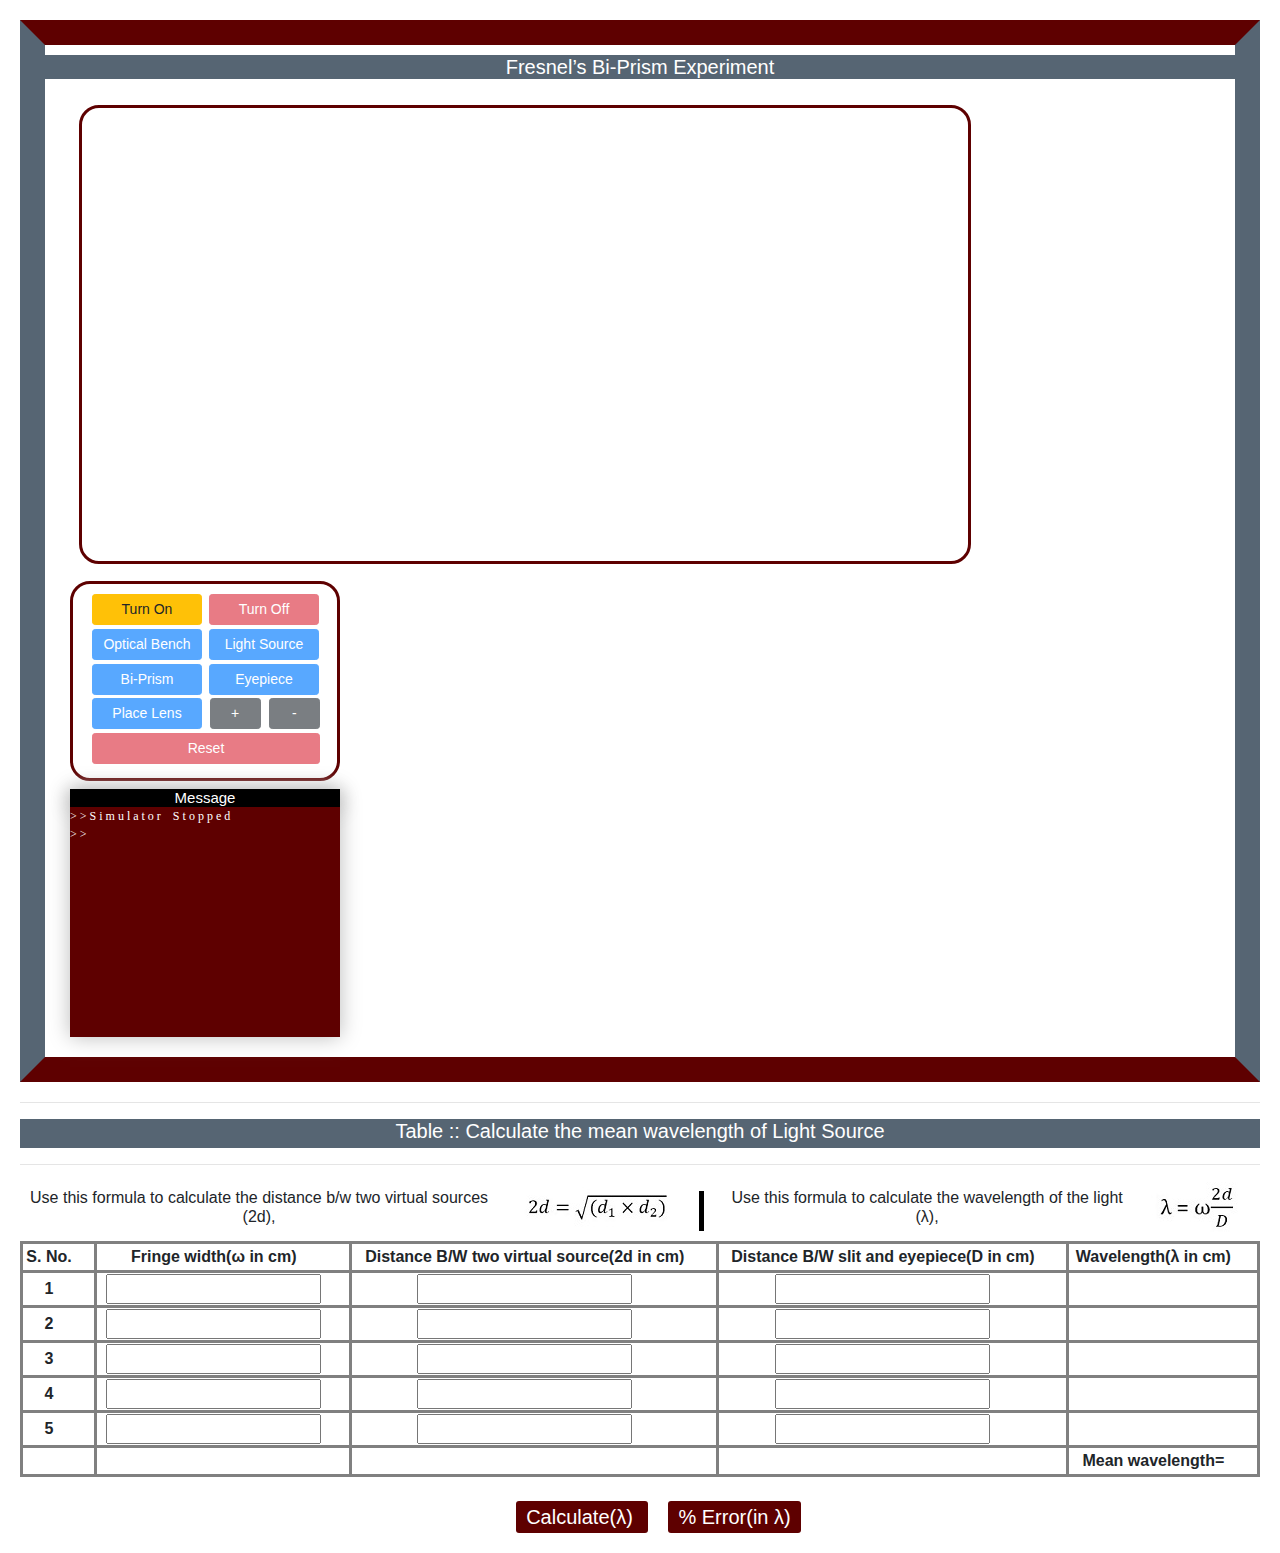
<file: simulation/index.html>
<!DOCTYPE html>
<html lang="en">

<head>
    <meta charset="UTF-8">
    <title>Fresnel’s Bi-Prism</title>
    <meta name="viewport" content="width=device-width, initial-scale=1">
    <script src="js/biprism.js"></script>
    <link rel="stylesheet" href="css/bootstrap.min.css">
    <link rel="stylesheet" href="css/biprism.css">

    <style>
        table,
        th,
        td {
            padding-right: 20px;
            border: 3px solid gray;
            border-collapse: collapse;
            text-align: center;
        }
    </style>

</head>

<body>
    <!--<div style="text-align: center;">X : <span id="mouseX" style="border: 1px solid black; padding: 5px 20px; display: inline-block;">0</span> Y: <span id="mouseY" style="border: 1px solid black; padding: 5px 20px; display: inline-block;">0</span>
    </div> -->
    <div id="block">
        <div>
            <h2>Fresnel’s Bi-Prism Experiment</h2>
        </div>
        <div class="container-fluid mt-3">
            <div class="row">
                <div class="col-xs-8 ml-4">
                    <div><canvas id="myCanvas" style="border: 3px solid rgb(94, 0, 0);;border-radius: 20px;
                    margin: 10px 0 0 10px" width="870" height="430"></canvas>
                        <img src="image/eyepiece.svg" id="eyeimg" style="display: none;">
                        <img src="image/lens.svg" id="lensimg" style="display: none;">
                        <img src="image/line.svg" id="lineimg" style="display: none;">
                    </div>
                </div>
                <div class="col-xs-4">
                    <div class="row convex mr-1">
                        <div class="row">
                            <div class="col-sm-6 pl-4">
                                <button style="width: 110px" vlab-action="START_SIMULATOR" type="submit" id="poweron" class="btn btn-sm btn-warning ">Turn On </button>
                            </div>
                            <div class="col-sm-6 pl-1">
                                <button style="width: 110px" vlab-action="STOP_SIMULATOR" type="submit" id="poweroff" class="btn btn-sm btn-danger">Turn Off</button>
                            </div>
                        </div>
                        <div class="row">
                            <div class="col-sm-6 pl-4 ">
                                <button type="submit" vlab-action="OPTICAL_BENCH" style="width: 110px" id="bench" class="btn btn-sm btn-primary">
                                    Optical Bench</button>
                            </div>
                            <div class="col-sm-6 pl-1">
                                <button style="width: 110px" vlab-action="LIGHT_SOURCE" type="submit" id="lsource" class="btn btn-sm btn-primary">Light Source</button>
                            </div>

                        </div>
                        <div class="row">
                            <div class="col-sm-6 pl-4 ">
                                <button type="submit" vlab-action="BI_PRISM" style="width: 110px" id="biprism" class="btn btn-sm btn-primary">
                                    Bi-Prism</button>
                            </div>
                            <div class="col-sm-6 pl-1 ">
                                <button type="submit" style="width: 110px" vlab-action="EYE_PIECE" id="eyepiece" class="btn btn-sm btn-primary">Eyepiece</button>
                            </div>
                        </div>
                        <div class="row">
                            <div class="col-sm-8 pl-4">
                                <button type="submit" vlab-action="PLACE_LENS" style="width: 110px" id="lens" class="btn btn-sm btn-primary">Place Lens</button>
                            </div>
                            <div class="col-sm-2" style="margin: 0 0 0 -54px;">
                                <button type="submit" vlab-action="ADD_LENS" style="width: 51px" id="add" class="btn btn-sm btn-dark">+</button>
                            </div>
                            <div class="col-sm-2" style="margin: 0 0 0 14px;">
                                <button type="submit" vlab-action="SUB_LENS" style="width: 51px" id="sub" class="btn btn-sm btn-dark">-</button>
                            </div>
                        </div>
                        <div class="row">
                            <div class="col-sm-12 pl-4 align-items-center">
                                <button style="width: 228px" vlab-action="RESET" type="submit" id="reset" class="btn btn-sm btn-danger">Reset</button>
                            </div>
                        </div>
                    </div>
                    <div class="row mr-1" style="height: max-content; float: right">
                        <div class="col pl-0 pr-0" style="border: 0px inset green; box-shadow: 0px 0px 20px #bbb; background-color:white;">
                            <h5 class="text-center mb-0" style=" font-size: 15px; width: 270px; background-color: black; color: white; box-shadow: 0px 3px 20px #bbb">
                                Message</h5>
                            <div id="terminal">

                            </div>
                        </div>
                    </div>
                </div>
            </div>
        </div>
    </div>

    <div style="margin: 0px 20px 20px 20px; align-items: center">
        <hr>
        <h4>Table :: Calculate the mean wavelength of Light Source</h4>
        <hr>
        <div>
            <table style="margin: auto;border: none;">
                <tr style="border: none">
                    <td style="border: none">
                        <h6> Use this formula to calculate the distance b/w two virtual sources (2d),</h6>
                    </td>
                    <td style="border: none;">
                        <h6><img src="image/distf.jpg"></img>
                        </h6>
                    </td>
                    <td style="border: none">
                        <div style="border-left: 5px solid black; height: 40px;"></div>
                    </td>
                    <td style="border: none">
                        <h6> Use this formula to calculate the wavelength of the light (λ),</h6>
                    </td>
                    <td style="border: none;">
                        <h6><img src="image/formula.jpg"></img>
                        </h6>
                    </td>
                </tr>
            </table>
        </div>
        <table width="100%" style="border: 2px solid gray; border-collapse: collapse;">
            <thead>
                <tr>
                    <th rowspan="1">S. No.</th>
                    <th rowspan="1">Fringe width(ω in cm)</th>
                    <th rowspan="1">Distance B/W two virtual source(2d in cm)</th>
                    <th rowspan="1">Distance B/W slit and eyepiece(D in cm)</th>
                    <th rowspan="1">Wavelength(λ in cm)</th>
                </tr>
            </thead>
            <tbody>
                <tr>
                    <th>1</th>
                    <td><input type="text" id="fw1"></td>
                    <td><input type="text" id="2d1"></td>
                    <td><input type="number" id="D1"></td>
                    <td id="wl1"></td>
                </tr>
                <tr>
                    <th scope="row">2</th>
                    <td><input type="text" id="fw2"></td>
                    <td><input type="text" id="2d2"></td>
                    <td><input type="number" id="D2"></td>
                    <td id="wl2"></td>
                </tr>
                <tr>
                    <th scope="row">3</th>
                    <td><input type="text" id="fw3"></td>
                    <td><input type="text" id="2d3"></td>
                    <td><input type="number" id="D3"></td>
                    <td id="wl3"></td>
                </tr>
                <tr>
                    <th scope="row">4</th>
                    <td><input type="text" id="fw4"></td>
                    <td><input type="text" id="2d4"></td>
                    <td><input type="number" id="D4"></td>
                    <td id="wl4"></td>
                </tr>
                <tr>
                    <th scope="row">5</th>
                    <td><input type="text" id="fw5"></td>
                    <td><input type="text" id="2d5"></td>
                    <td><input type="number" id="D5"></td>
                    <td id="wl5"></td>
                </tr>
                <tr>
                    <th scope="row"></th>
                    <td></td>
                    <td></td>
                    <td></td>
                    <td style="font-weight: bold;">Mean wavelength=<span id="meanwl"></span></td>
                </tr>
            </tbody>
        </table>
        <br>
        <table style="width: 100%; margin: auto;border: none;">
            <tr style="border: none">
                <td style="border: none; align-items: center;">
                    <a style="background-color: rgb(94, 0, 0); border-radius:3px;width: 50px; margin: 200px 0px 0px 400px;
                        height: 30px; color:white;cursor: pointer;font-size: 20px;padding:5px 10px 5px 10px;" onclick="calcwl()">Calculate(λ) </a>
                    <a style="background-color: rgb(94, 0, 0); border-radius:3px;width: 50px; margin: 200px 0px 0px 20px;
            height: 30px; color:white;cursor: pointer;font-size: 20px;padding:5px 10px 5px 10px;" onclick="verifywl()">% Error(in λ)</a>
                </td>
                <td style="border: none;">
                    <p id="verify"></p>
                </td>
            </tr>
        </table>
    </div>
<script src="../assets/js/iframeResize.js"></script></body>

</html>
</file>
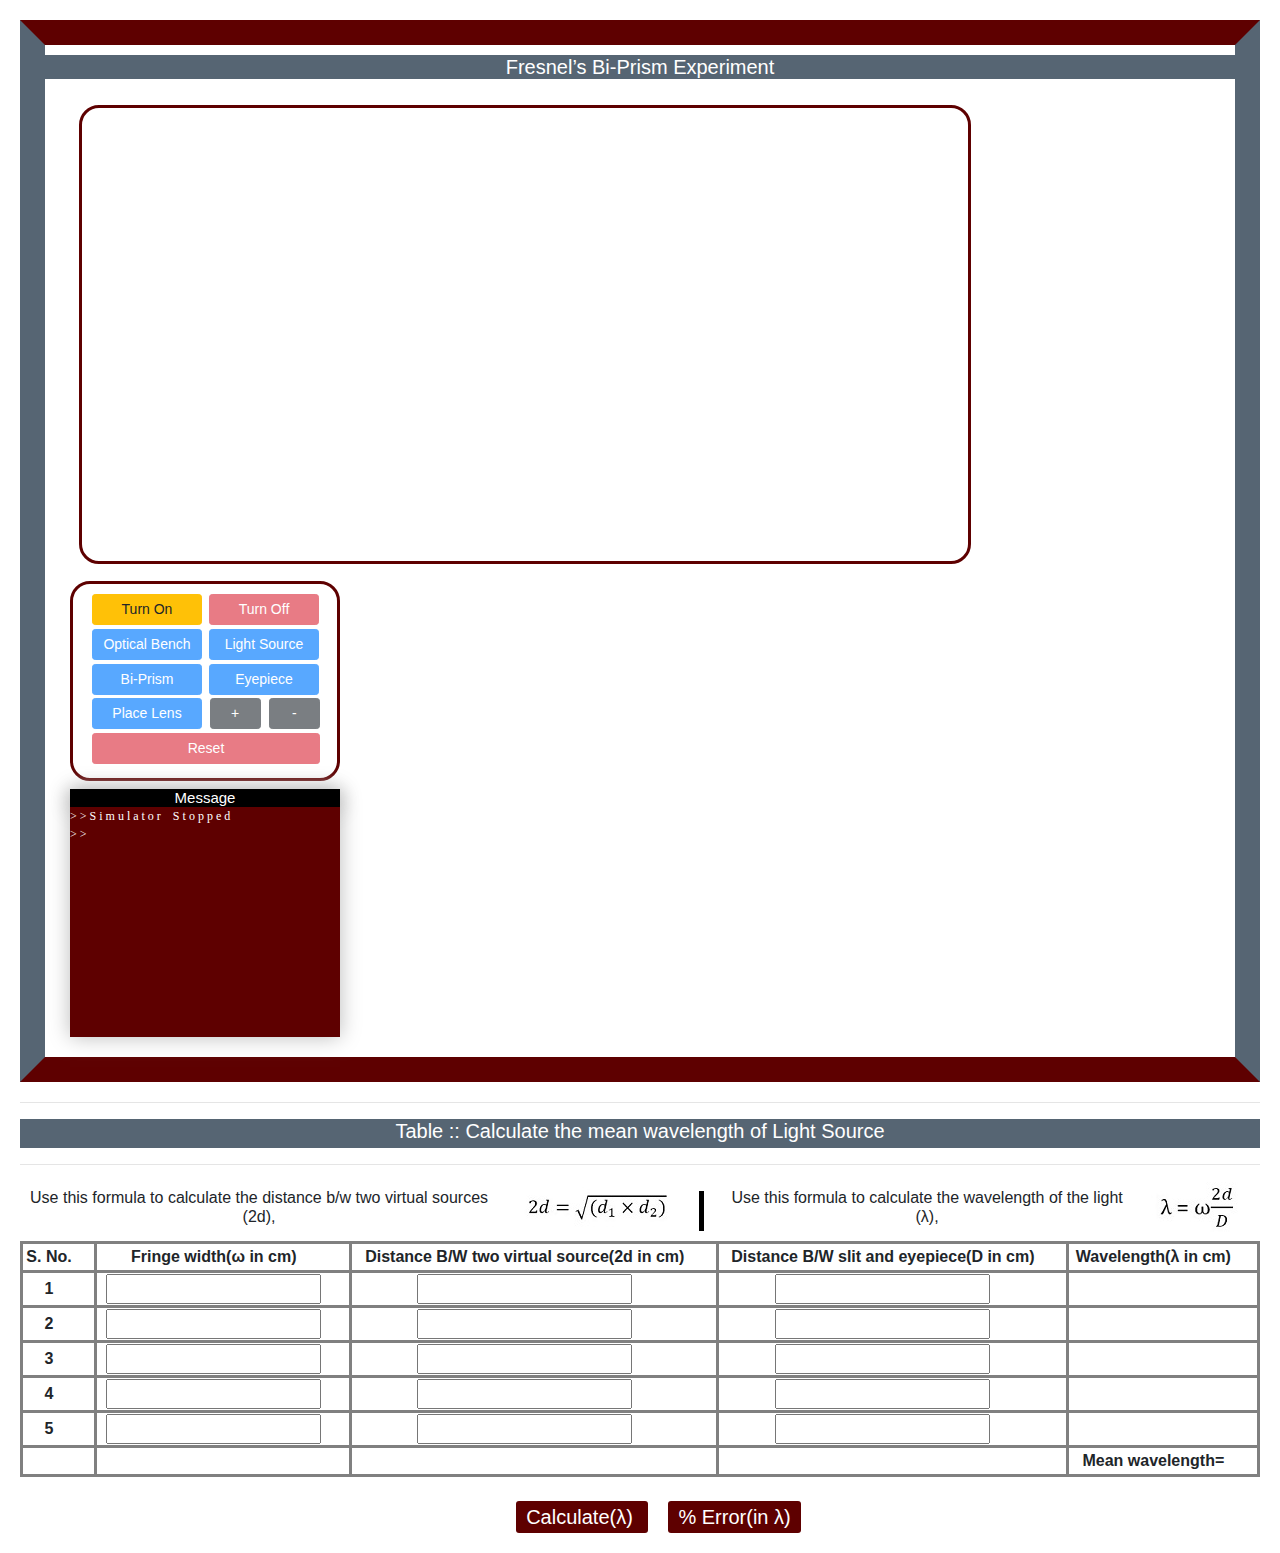
<file: experiment/simulation/index.html>
<!DOCTYPE html>
<html lang="en">

<head>
    <meta charset="UTF-8">
    <title>Fresnel’s Bi-Prism</title>
    <meta name="viewport" content="width=device-width, initial-scale=1">
    <script src="js/biprism.js"></script>
    <link rel="stylesheet" href="css/bootstrap.min.css">
    <link rel="stylesheet" href="css/biprism.css">

    <style>
        table,
        th,
        td {
            padding-right: 20px;
            border: 3px solid gray;
            border-collapse: collapse;
            text-align: center;
        }
    </style>

</head>

<body>
    <!--<div style="text-align: center;">X : <span id="mouseX" style="border: 1px solid black; padding: 5px 20px; display: inline-block;">0</span> Y: <span id="mouseY" style="border: 1px solid black; padding: 5px 20px; display: inline-block;">0</span>
    </div> -->
    <div id="block">
        <div>
            <h2>Fresnel’s Bi-Prism Experiment</h2>
        </div>
        <div class="container-fluid mt-3">
            <div class="row">
                <div class="col-xs-8 ml-4">
                    <div><canvas id="myCanvas" style="border: 3px solid rgb(94, 0, 0);;border-radius: 20px;
                    margin: 10px 0 0 10px" width="870" height="430"></canvas>
                        <img src="image/eyepiece.svg" id="eyeimg" style="display: none;">
                        <img src="image/lens.svg" id="lensimg" style="display: none;">
                        <img src="image/line.svg" id="lineimg" style="display: none;">
                    </div>
                </div>
                <div class="col-xs-4">
                    <div class="row convex mr-1">
                        <div class="row">
                            <div class="col-sm-6 pl-4">
                                <button style="width: 110px" vlab-action="START_SIMULATOR" type="submit" id="poweron" class="btn btn-sm btn-warning ">Turn On </button>
                            </div>
                            <div class="col-sm-6 pl-1">
                                <button style="width: 110px" vlab-action="STOP_SIMULATOR" type="submit" id="poweroff" class="btn btn-sm btn-danger">Turn Off</button>
                            </div>
                        </div>
                        <div class="row">
                            <div class="col-sm-6 pl-4 ">
                                <button type="submit" vlab-action="OPTICAL_BENCH" style="width: 110px" id="bench" class="btn btn-sm btn-primary">
                                    Optical Bench</button>
                            </div>
                            <div class="col-sm-6 pl-1">
                                <button style="width: 110px" vlab-action="LIGHT_SOURCE" type="submit" id="lsource" class="btn btn-sm btn-primary">Light Source</button>
                            </div>

                        </div>
                        <div class="row">
                            <div class="col-sm-6 pl-4 ">
                                <button type="submit" vlab-action="BI_PRISM" style="width: 110px" id="biprism" class="btn btn-sm btn-primary">
                                    Bi-Prism</button>
                            </div>
                            <div class="col-sm-6 pl-1 ">
                                <button type="submit" style="width: 110px" vlab-action="EYE_PIECE" id="eyepiece" class="btn btn-sm btn-primary">Eyepiece</button>
                            </div>
                        </div>
                        <div class="row">
                            <div class="col-sm-8 pl-4">
                                <button type="submit" vlab-action="PLACE_LENS" style="width: 110px" id="lens" class="btn btn-sm btn-primary">Place Lens</button>
                            </div>
                            <div class="col-sm-2" style="margin: 0 0 0 -54px;">
                                <button type="submit" vlab-action="ADD_LENS" style="width: 51px" id="add" class="btn btn-sm btn-dark">+</button>
                            </div>
                            <div class="col-sm-2" style="margin: 0 0 0 14px;">
                                <button type="submit" vlab-action="SUB_LENS" style="width: 51px" id="sub" class="btn btn-sm btn-dark">-</button>
                            </div>
                        </div>
                        <div class="row">
                            <div class="col-sm-12 pl-4 align-items-center">
                                <button style="width: 228px" vlab-action="RESET" type="submit" id="reset" class="btn btn-sm btn-danger">Reset</button>
                            </div>
                        </div>
                    </div>
                    <div class="row mr-1" style="height: max-content; float: right">
                        <div class="col pl-0 pr-0" style="border: 0px inset green; box-shadow: 0px 0px 20px #bbb; background-color:white;">
                            <h5 class="text-center mb-0" style=" font-size: 15px; width: 270px; background-color: black; color: white; box-shadow: 0px 3px 20px #bbb">
                                Message</h5>
                            <div id="terminal">

                            </div>
                        </div>
                    </div>
                </div>
            </div>
        </div>
    </div>

    <div style="margin: 0px 20px 20px 20px; align-items: center">
        <hr>
        <h4>Table :: Calculate the mean wavelength of Light Source</h4>
        <hr>
        <div>
            <table style="margin: auto;border: none;">
                <tr style="border: none">
                    <td style="border: none">
                        <h6> Use this formula to calculate the distance b/w two virtual sources (2d),</h6>
                    </td>
                    <td style="border: none;">
                        <h6><img src="image/distf.jpg"></img>
                        </h6>
                    </td>
                    <td style="border: none">
                        <div style="border-left: 5px solid black; height: 40px;"></div>
                    </td>
                    <td style="border: none">
                        <h6> Use this formula to calculate the wavelength of the light (λ),</h6>
                    </td>
                    <td style="border: none;">
                        <h6><img src="image/formula.jpg"></img>
                        </h6>
                    </td>
                </tr>
            </table>
        </div>
        <table width="100%" style="border: 2px solid gray; border-collapse: collapse;">
            <thead>
                <tr>
                    <th rowspan="1">S. No.</th>
                    <th rowspan="1">Fringe width(ω in cm)</th>
                    <th rowspan="1">Distance B/W two virtual source(2d in cm)</th>
                    <th rowspan="1">Distance B/W slit and eyepiece(D in cm)</th>
                    <th rowspan="1">Wavelength(λ in cm)</th>
                </tr>
            </thead>
            <tbody>
                <tr>
                    <th>1</th>
                    <td><input type="text" id="fw1"></td>
                    <td><input type="text" id="2d1"></td>
                    <td><input type="number" id="D1"></td>
                    <td id="wl1"></td>
                </tr>
                <tr>
                    <th scope="row">2</th>
                    <td><input type="text" id="fw2"></td>
                    <td><input type="text" id="2d2"></td>
                    <td><input type="number" id="D2"></td>
                    <td id="wl2"></td>
                </tr>
                <tr>
                    <th scope="row">3</th>
                    <td><input type="text" id="fw3"></td>
                    <td><input type="text" id="2d3"></td>
                    <td><input type="number" id="D3"></td>
                    <td id="wl3"></td>
                </tr>
                <tr>
                    <th scope="row">4</th>
                    <td><input type="text" id="fw4"></td>
                    <td><input type="text" id="2d4"></td>
                    <td><input type="number" id="D4"></td>
                    <td id="wl4"></td>
                </tr>
                <tr>
                    <th scope="row">5</th>
                    <td><input type="text" id="fw5"></td>
                    <td><input type="text" id="2d5"></td>
                    <td><input type="number" id="D5"></td>
                    <td id="wl5"></td>
                </tr>
                <tr>
                    <th scope="row"></th>
                    <td></td>
                    <td></td>
                    <td></td>
                    <td style="font-weight: bold;">Mean wavelength=<span id="meanwl"></span></td>
                </tr>
            </tbody>
        </table>
        <br>
        <table style="width: 100%; margin: auto;border: none;">
            <tr style="border: none">
                <td style="border: none; align-items: center;">
                    <a style="background-color: rgb(94, 0, 0); border-radius:3px;width: 50px; margin: 200px 0px 0px 400px;
                        height: 30px; color:white;cursor: pointer;font-size: 20px;padding:5px 10px 5px 10px;" onclick="calcwl()">Calculate(λ) </a>
                    <a style="background-color: rgb(94, 0, 0); border-radius:3px;width: 50px; margin: 200px 0px 0px 20px;
            height: 30px; color:white;cursor: pointer;font-size: 20px;padding:5px 10px 5px 10px;" onclick="verifywl()">% Error(in λ)</a>
                </td>
                <td style="border: none;">
                    <p id="verify"></p>
                </td>
            </tr>
        </table>
    </div>
</body>

</html>
</file>
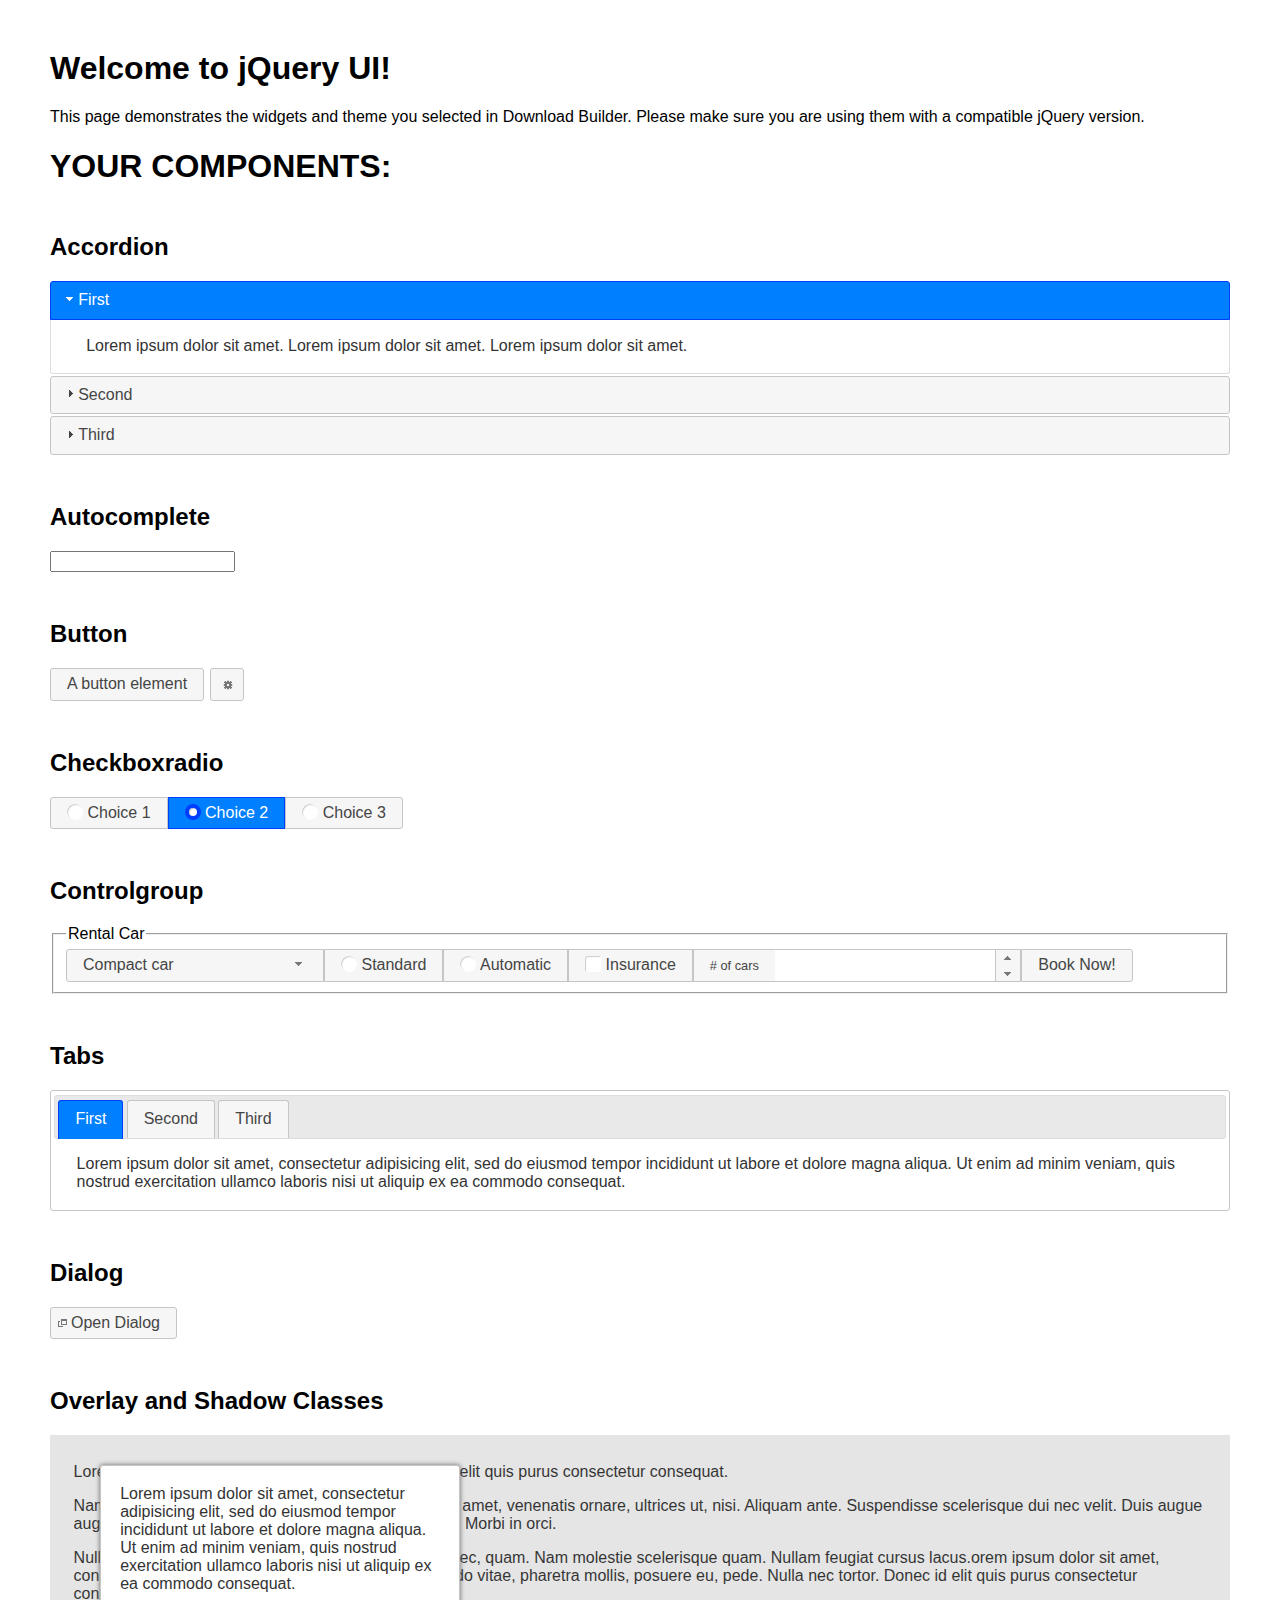
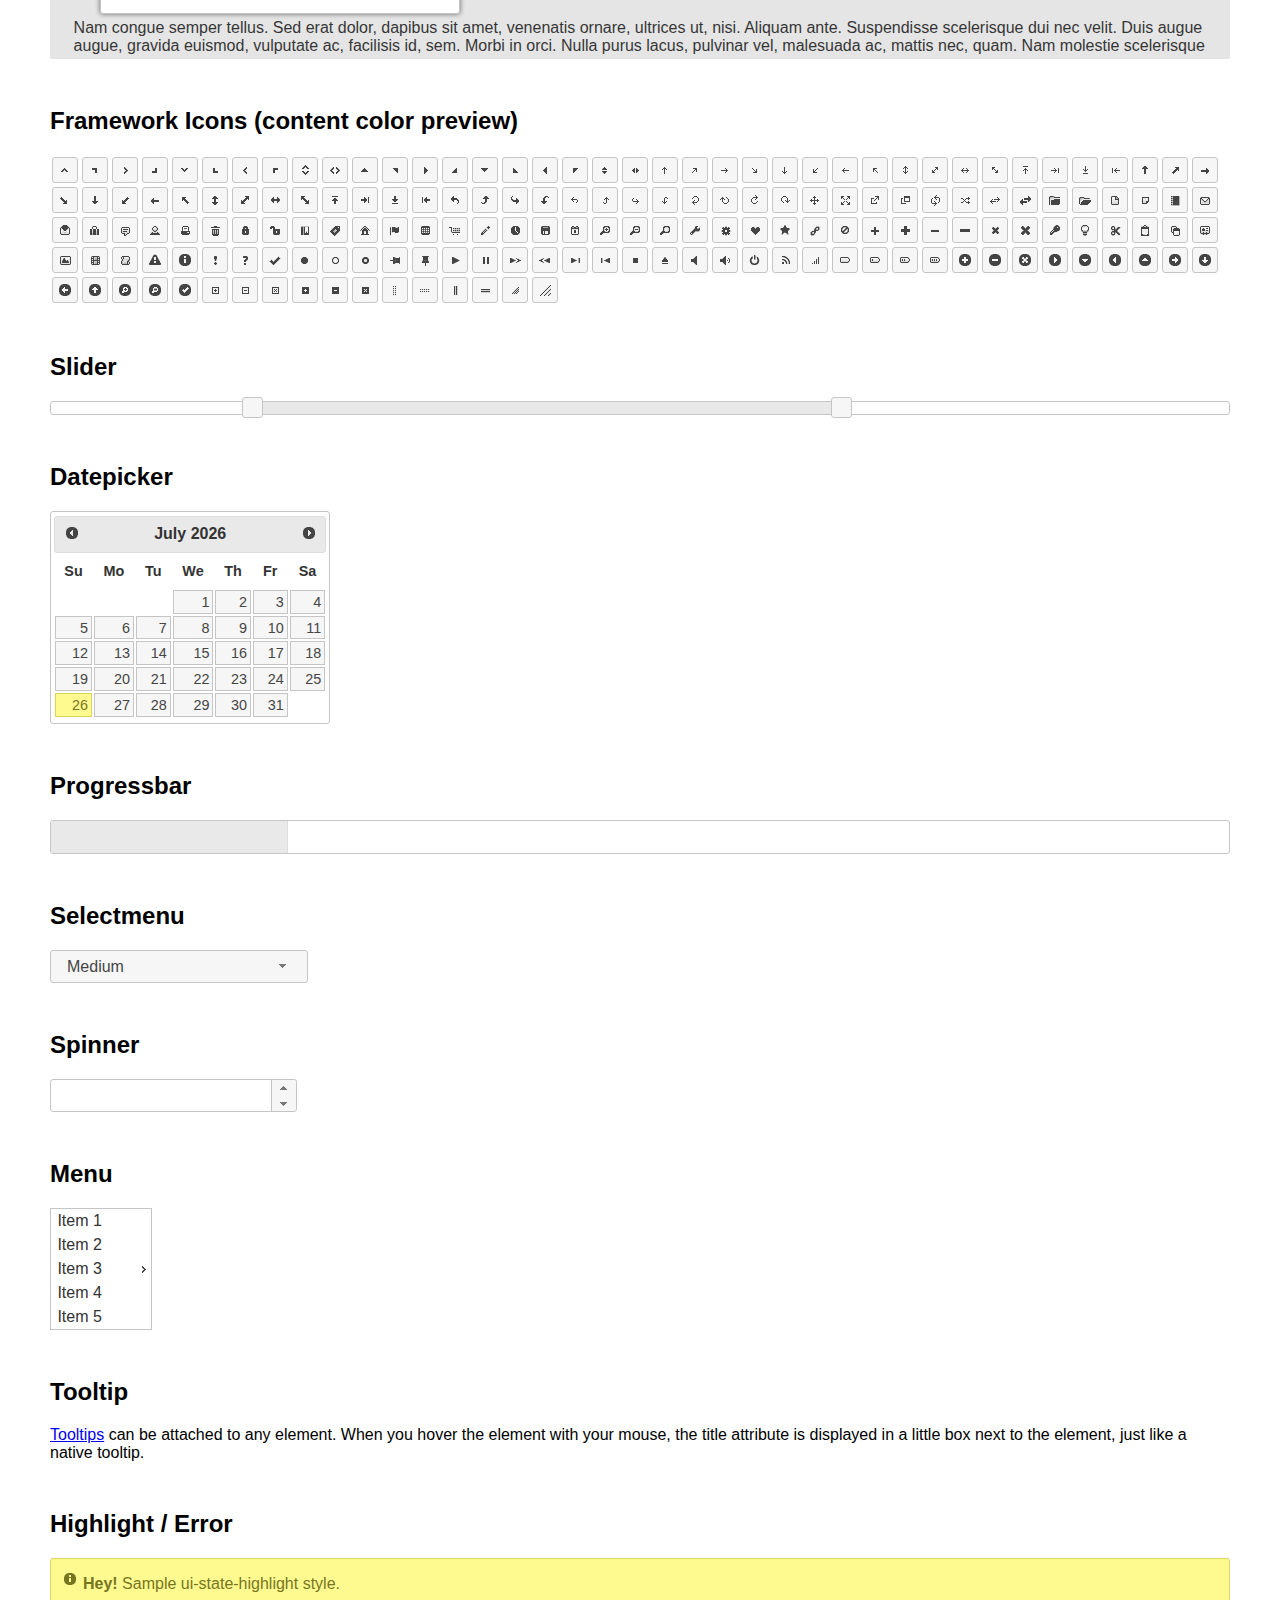
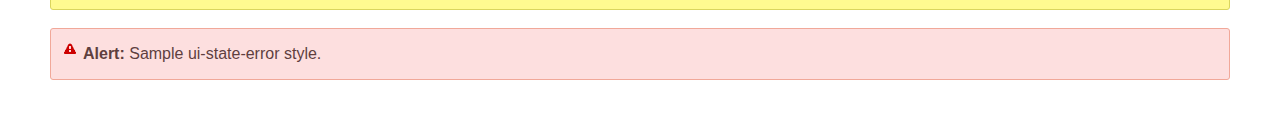
<file: assets/plugins/jquery-ui-1.12.1.custom/index.html>
<!doctype html>
<html lang="us">
<head>
	<meta charset="utf-8">
	<title>jQuery UI Example Page</title>
	<link href="jquery-ui.css" rel="stylesheet">
	<style>
	body{
		font-family: "Trebuchet MS", sans-serif;
		margin: 50px;
	}
	.demoHeaders {
		margin-top: 2em;
	}
	#dialog-link {
		padding: .4em 1em .4em 20px;
		text-decoration: none;
		position: relative;
	}
	#dialog-link span.ui-icon {
		margin: 0 5px 0 0;
		position: absolute;
		left: .2em;
		top: 50%;
		margin-top: -8px;
	}
	#icons {
		margin: 0;
		padding: 0;
	}
	#icons li {
		margin: 2px;
		position: relative;
		padding: 4px 0;
		cursor: pointer;
		float: left;
		list-style: none;
	}
	#icons span.ui-icon {
		float: left;
		margin: 0 4px;
	}
	.fakewindowcontain .ui-widget-overlay {
		position: absolute;
	}
	select {
		width: 200px;
	}
	</style>
</head>
<body>

<h1>Welcome to jQuery UI!</h1>

<div class="ui-widget">
	<p>This page demonstrates the widgets and theme you selected in Download Builder. Please make sure you are using them with a compatible jQuery version.</p>
</div>

<h1>YOUR COMPONENTS:</h1>


<!-- Accordion -->
<h2 class="demoHeaders">Accordion</h2>
<div id="accordion">
	<h3>First</h3>
	<div>Lorem ipsum dolor sit amet. Lorem ipsum dolor sit amet. Lorem ipsum dolor sit amet.</div>
	<h3>Second</h3>
	<div>Phasellus mattis tincidunt nibh.</div>
	<h3>Third</h3>
	<div>Nam dui erat, auctor a, dignissim quis.</div>
</div>



<!-- Autocomplete -->
<h2 class="demoHeaders">Autocomplete</h2>
<div>
	<input id="autocomplete" title="type &quot;a&quot;">
</div>



<!-- Button -->
<h2 class="demoHeaders">Button</h2>
<button id="button">A button element</button>
<button id="button-icon">An icon-only button</button>



<!-- Checkboxradio -->
<h2 class="demoHeaders">Checkboxradio</h2>
<form style="margin-top: 1em;">
	<div id="radioset">
		<input type="radio" id="radio1" name="radio"><label for="radio1">Choice 1</label>
		<input type="radio" id="radio2" name="radio" checked="checked"><label for="radio2">Choice 2</label>
		<input type="radio" id="radio3" name="radio"><label for="radio3">Choice 3</label>
	</div>
</form>



<!-- Controlgroup -->
<h2 class="demoHeaders">Controlgroup</h2>
<fieldset>
	<legend>Rental Car</legend>
	<div id="controlgroup">
		<select id="car-type">
			<option>Compact car</option>
			<option>Midsize car</option>
			<option>Full size car</option>
			<option>SUV</option>
			<option>Luxury</option>
			<option>Truck</option>
			<option>Van</option>
		</select>
		<label for="transmission-standard">Standard</label>
		<input type="radio" name="transmission" id="transmission-standard">
		<label for="transmission-automatic">Automatic</label>
		<input type="radio" name="transmission" id="transmission-automatic">
		<label for="insurance">Insurance</label>
		<input type="checkbox" name="insurance" id="insurance">
		<label for="horizontal-spinner" class="ui-controlgroup-label"># of cars</label>
		<input id="horizontal-spinner" class="ui-spinner-input">
		<button>Book Now!</button>
	</div>
</fieldset>



<!-- Tabs -->
<h2 class="demoHeaders">Tabs</h2>
<div id="tabs">
	<ul>
		<li><a href="#tabs-1">First</a></li>
		<li><a href="#tabs-2">Second</a></li>
		<li><a href="#tabs-3">Third</a></li>
	</ul>
	<div id="tabs-1">Lorem ipsum dolor sit amet, consectetur adipisicing elit, sed do eiusmod tempor incididunt ut labore et dolore magna aliqua. Ut enim ad minim veniam, quis nostrud exercitation ullamco laboris nisi ut aliquip ex ea commodo consequat.</div>
	<div id="tabs-2">Phasellus mattis tincidunt nibh. Cras orci urna, blandit id, pretium vel, aliquet ornare, felis. Maecenas scelerisque sem non nisl. Fusce sed lorem in enim dictum bibendum.</div>
	<div id="tabs-3">Nam dui erat, auctor a, dignissim quis, sollicitudin eu, felis. Pellentesque nisi urna, interdum eget, sagittis et, consequat vestibulum, lacus. Mauris porttitor ullamcorper augue.</div>
</div>



<h2 class="demoHeaders">Dialog</h2>
<p>
	<button id="dialog-link" class="ui-button ui-corner-all ui-widget">
		<span class="ui-icon ui-icon-newwin"></span>Open Dialog
	</button>
</p>

<h2 class="demoHeaders">Overlay and Shadow Classes</h2>
<div style="position: relative; width: 96%; height: 200px; padding:1% 2%; overflow:hidden;" class="fakewindowcontain">
	<p>Lorem ipsum dolor sit amet,  Nulla nec tortor. Donec id elit quis purus consectetur consequat. </p><p>Nam congue semper tellus. Sed erat dolor, dapibus sit amet, venenatis ornare, ultrices ut, nisi. Aliquam ante. Suspendisse scelerisque dui nec velit. Duis augue augue, gravida euismod, vulputate ac, facilisis id, sem. Morbi in orci. </p><p>Nulla purus lacus, pulvinar vel, malesuada ac, mattis nec, quam. Nam molestie scelerisque quam. Nullam feugiat cursus lacus.orem ipsum dolor sit amet, consectetur adipiscing elit. Donec libero risus, commodo vitae, pharetra mollis, posuere eu, pede. Nulla nec tortor. Donec id elit quis purus consectetur consequat. </p><p>Nam congue semper tellus. Sed erat dolor, dapibus sit amet, venenatis ornare, ultrices ut, nisi. Aliquam ante. Suspendisse scelerisque dui nec velit. Duis augue augue, gravida euismod, vulputate ac, facilisis id, sem. Morbi in orci. Nulla purus lacus, pulvinar vel, malesuada ac, mattis nec, quam. Nam molestie scelerisque quam. </p><p>Nullam feugiat cursus lacus.orem ipsum dolor sit amet, consectetur adipiscing elit. Donec libero risus, commodo vitae, pharetra mollis, posuere eu, pede. Nulla nec tortor. Donec id elit quis purus consectetur consequat. Nam congue semper tellus. Sed erat dolor, dapibus sit amet, venenatis ornare, ultrices ut, nisi. Aliquam ante. </p><p>Suspendisse scelerisque dui nec velit. Duis augue augue, gravida euismod, vulputate ac, facilisis id, sem. Morbi in orci. Nulla purus lacus, pulvinar vel, malesuada ac, mattis nec, quam. Nam molestie scelerisque quam. Nullam feugiat cursus lacus.orem ipsum dolor sit amet, consectetur adipiscing elit. Donec libero risus, commodo vitae, pharetra mollis, posuere eu, pede. Nulla nec tortor. Donec id elit quis purus consectetur consequat. Nam congue semper tellus. Sed erat dolor, dapibus sit amet, venenatis ornare, ultrices ut, nisi. </p>

	<!-- ui-dialog -->
	<div class="ui-widget-overlay ui-front"></div>
	<div style="position: absolute; width: 320px; left: 50px; top: 30px; padding: 1.2em" class="ui-widget ui-front ui-widget-content ui-corner-all ui-widget-shadow">
		Lorem ipsum dolor sit amet, consectetur adipisicing elit, sed do eiusmod tempor incididunt ut labore et dolore magna aliqua. Ut enim ad minim veniam, quis nostrud exercitation ullamco laboris nisi ut aliquip ex ea commodo consequat.
	</div>

</div>

<!-- ui-dialog -->
<div id="dialog" title="Dialog Title">
	<p>Lorem ipsum dolor sit amet, consectetur adipisicing elit, sed do eiusmod tempor incididunt ut labore et dolore magna aliqua. Ut enim ad minim veniam, quis nostrud exercitation ullamco laboris nisi ut aliquip ex ea commodo consequat.</p>
</div>



<h2 class="demoHeaders">Framework Icons (content color preview)</h2>
<ul id="icons" class="ui-widget ui-helper-clearfix">
	<li class="ui-state-default ui-corner-all" title=".ui-icon-caret-1-n"><span class="ui-icon ui-icon-caret-1-n"></span></li>
	<li class="ui-state-default ui-corner-all" title=".ui-icon-caret-1-ne"><span class="ui-icon ui-icon-caret-1-ne"></span></li>
	<li class="ui-state-default ui-corner-all" title=".ui-icon-caret-1-e"><span class="ui-icon ui-icon-caret-1-e"></span></li>
	<li class="ui-state-default ui-corner-all" title=".ui-icon-caret-1-se"><span class="ui-icon ui-icon-caret-1-se"></span></li>
	<li class="ui-state-default ui-corner-all" title=".ui-icon-caret-1-s"><span class="ui-icon ui-icon-caret-1-s"></span></li>
	<li class="ui-state-default ui-corner-all" title=".ui-icon-caret-1-sw"><span class="ui-icon ui-icon-caret-1-sw"></span></li>
	<li class="ui-state-default ui-corner-all" title=".ui-icon-caret-1-w"><span class="ui-icon ui-icon-caret-1-w"></span></li>
	<li class="ui-state-default ui-corner-all" title=".ui-icon-caret-1-nw"><span class="ui-icon ui-icon-caret-1-nw"></span></li>
	<li class="ui-state-default ui-corner-all" title=".ui-icon-caret-2-n-s"><span class="ui-icon ui-icon-caret-2-n-s"></span></li>
	<li class="ui-state-default ui-corner-all" title=".ui-icon-caret-2-e-w"><span class="ui-icon ui-icon-caret-2-e-w"></span></li>
	<li class="ui-state-default ui-corner-all" title=".ui-icon-triangle-1-n"><span class="ui-icon ui-icon-triangle-1-n"></span></li>
	<li class="ui-state-default ui-corner-all" title=".ui-icon-triangle-1-ne"><span class="ui-icon ui-icon-triangle-1-ne"></span></li>
	<li class="ui-state-default ui-corner-all" title=".ui-icon-triangle-1-e"><span class="ui-icon ui-icon-triangle-1-e"></span></li>
	<li class="ui-state-default ui-corner-all" title=".ui-icon-triangle-1-se"><span class="ui-icon ui-icon-triangle-1-se"></span></li>
	<li class="ui-state-default ui-corner-all" title=".ui-icon-triangle-1-s"><span class="ui-icon ui-icon-triangle-1-s"></span></li>
	<li class="ui-state-default ui-corner-all" title=".ui-icon-triangle-1-sw"><span class="ui-icon ui-icon-triangle-1-sw"></span></li>
	<li class="ui-state-default ui-corner-all" title=".ui-icon-triangle-1-w"><span class="ui-icon ui-icon-triangle-1-w"></span></li>
	<li class="ui-state-default ui-corner-all" title=".ui-icon-triangle-1-nw"><span class="ui-icon ui-icon-triangle-1-nw"></span></li>
	<li class="ui-state-default ui-corner-all" title=".ui-icon-triangle-2-n-s"><span class="ui-icon ui-icon-triangle-2-n-s"></span></li>
	<li class="ui-state-default ui-corner-all" title=".ui-icon-triangle-2-e-w"><span class="ui-icon ui-icon-triangle-2-e-w"></span></li>
	<li class="ui-state-default ui-corner-all" title=".ui-icon-arrow-1-n"><span class="ui-icon ui-icon-arrow-1-n"></span></li>
	<li class="ui-state-default ui-corner-all" title=".ui-icon-arrow-1-ne"><span class="ui-icon ui-icon-arrow-1-ne"></span></li>
	<li class="ui-state-default ui-corner-all" title=".ui-icon-arrow-1-e"><span class="ui-icon ui-icon-arrow-1-e"></span></li>
	<li class="ui-state-default ui-corner-all" title=".ui-icon-arrow-1-se"><span class="ui-icon ui-icon-arrow-1-se"></span></li>
	<li class="ui-state-default ui-corner-all" title=".ui-icon-arrow-1-s"><span class="ui-icon ui-icon-arrow-1-s"></span></li>
	<li class="ui-state-default ui-corner-all" title=".ui-icon-arrow-1-sw"><span class="ui-icon ui-icon-arrow-1-sw"></span></li>
	<li class="ui-state-default ui-corner-all" title=".ui-icon-arrow-1-w"><span class="ui-icon ui-icon-arrow-1-w"></span></li>
	<li class="ui-state-default ui-corner-all" title=".ui-icon-arrow-1-nw"><span class="ui-icon ui-icon-arrow-1-nw"></span></li>
	<li class="ui-state-default ui-corner-all" title=".ui-icon-arrow-2-n-s"><span class="ui-icon ui-icon-arrow-2-n-s"></span></li>
	<li class="ui-state-default ui-corner-all" title=".ui-icon-arrow-2-ne-sw"><span class="ui-icon ui-icon-arrow-2-ne-sw"></span></li>
	<li class="ui-state-default ui-corner-all" title=".ui-icon-arrow-2-e-w"><span class="ui-icon ui-icon-arrow-2-e-w"></span></li>
	<li class="ui-state-default ui-corner-all" title=".ui-icon-arrow-2-se-nw"><span class="ui-icon ui-icon-arrow-2-se-nw"></span></li>
	<li class="ui-state-default ui-corner-all" title=".ui-icon-arrowstop-1-n"><span class="ui-icon ui-icon-arrowstop-1-n"></span></li>
	<li class="ui-state-default ui-corner-all" title=".ui-icon-arrowstop-1-e"><span class="ui-icon ui-icon-arrowstop-1-e"></span></li>
	<li class="ui-state-default ui-corner-all" title=".ui-icon-arrowstop-1-s"><span class="ui-icon ui-icon-arrowstop-1-s"></span></li>
	<li class="ui-state-default ui-corner-all" title=".ui-icon-arrowstop-1-w"><span class="ui-icon ui-icon-arrowstop-1-w"></span></li>
	<li class="ui-state-default ui-corner-all" title=".ui-icon-arrowthick-1-n"><span class="ui-icon ui-icon-arrowthick-1-n"></span></li>
	<li class="ui-state-default ui-corner-all" title=".ui-icon-arrowthick-1-ne"><span class="ui-icon ui-icon-arrowthick-1-ne"></span></li>
	<li class="ui-state-default ui-corner-all" title=".ui-icon-arrowthick-1-e"><span class="ui-icon ui-icon-arrowthick-1-e"></span></li>
	<li class="ui-state-default ui-corner-all" title=".ui-icon-arrowthick-1-se"><span class="ui-icon ui-icon-arrowthick-1-se"></span></li>
	<li class="ui-state-default ui-corner-all" title=".ui-icon-arrowthick-1-s"><span class="ui-icon ui-icon-arrowthick-1-s"></span></li>
	<li class="ui-state-default ui-corner-all" title=".ui-icon-arrowthick-1-sw"><span class="ui-icon ui-icon-arrowthick-1-sw"></span></li>
	<li class="ui-state-default ui-corner-all" title=".ui-icon-arrowthick-1-w"><span class="ui-icon ui-icon-arrowthick-1-w"></span></li>
	<li class="ui-state-default ui-corner-all" title=".ui-icon-arrowthick-1-nw"><span class="ui-icon ui-icon-arrowthick-1-nw"></span></li>
	<li class="ui-state-default ui-corner-all" title=".ui-icon-arrowthick-2-n-s"><span class="ui-icon ui-icon-arrowthick-2-n-s"></span></li>
	<li class="ui-state-default ui-corner-all" title=".ui-icon-arrowthick-2-ne-sw"><span class="ui-icon ui-icon-arrowthick-2-ne-sw"></span></li>
	<li class="ui-state-default ui-corner-all" title=".ui-icon-arrowthick-2-e-w"><span class="ui-icon ui-icon-arrowthick-2-e-w"></span></li>
	<li class="ui-state-default ui-corner-all" title=".ui-icon-arrowthick-2-se-nw"><span class="ui-icon ui-icon-arrowthick-2-se-nw"></span></li>
	<li class="ui-state-default ui-corner-all" title=".ui-icon-arrowthickstop-1-n"><span class="ui-icon ui-icon-arrowthickstop-1-n"></span></li>
	<li class="ui-state-default ui-corner-all" title=".ui-icon-arrowthickstop-1-e"><span class="ui-icon ui-icon-arrowthickstop-1-e"></span></li>
	<li class="ui-state-default ui-corner-all" title=".ui-icon-arrowthickstop-1-s"><span class="ui-icon ui-icon-arrowthickstop-1-s"></span></li>
	<li class="ui-state-default ui-corner-all" title=".ui-icon-arrowthickstop-1-w"><span class="ui-icon ui-icon-arrowthickstop-1-w"></span></li>
	<li class="ui-state-default ui-corner-all" title=".ui-icon-arrowreturnthick-1-w"><span class="ui-icon ui-icon-arrowreturnthick-1-w"></span></li>
	<li class="ui-state-default ui-corner-all" title=".ui-icon-arrowreturnthick-1-n"><span class="ui-icon ui-icon-arrowreturnthick-1-n"></span></li>
	<li class="ui-state-default ui-corner-all" title=".ui-icon-arrowreturnthick-1-e"><span class="ui-icon ui-icon-arrowreturnthick-1-e"></span></li>
	<li class="ui-state-default ui-corner-all" title=".ui-icon-arrowreturnthick-1-s"><span class="ui-icon ui-icon-arrowreturnthick-1-s"></span></li>
	<li class="ui-state-default ui-corner-all" title=".ui-icon-arrowreturn-1-w"><span class="ui-icon ui-icon-arrowreturn-1-w"></span></li>
	<li class="ui-state-default ui-corner-all" title=".ui-icon-arrowreturn-1-n"><span class="ui-icon ui-icon-arrowreturn-1-n"></span></li>
	<li class="ui-state-default ui-corner-all" title=".ui-icon-arrowreturn-1-e"><span class="ui-icon ui-icon-arrowreturn-1-e"></span></li>
	<li class="ui-state-default ui-corner-all" title=".ui-icon-arrowreturn-1-s"><span class="ui-icon ui-icon-arrowreturn-1-s"></span></li>
	<li class="ui-state-default ui-corner-all" title=".ui-icon-arrowrefresh-1-w"><span class="ui-icon ui-icon-arrowrefresh-1-w"></span></li>
	<li class="ui-state-default ui-corner-all" title=".ui-icon-arrowrefresh-1-n"><span class="ui-icon ui-icon-arrowrefresh-1-n"></span></li>
	<li class="ui-state-default ui-corner-all" title=".ui-icon-arrowrefresh-1-e"><span class="ui-icon ui-icon-arrowrefresh-1-e"></span></li>
	<li class="ui-state-default ui-corner-all" title=".ui-icon-arrowrefresh-1-s"><span class="ui-icon ui-icon-arrowrefresh-1-s"></span></li>
	<li class="ui-state-default ui-corner-all" title=".ui-icon-arrow-4"><span class="ui-icon ui-icon-arrow-4"></span></li>
	<li class="ui-state-default ui-corner-all" title=".ui-icon-arrow-4-diag"><span class="ui-icon ui-icon-arrow-4-diag"></span></li>
	<li class="ui-state-default ui-corner-all" title=".ui-icon-extlink"><span class="ui-icon ui-icon-extlink"></span></li>
	<li class="ui-state-default ui-corner-all" title=".ui-icon-newwin"><span class="ui-icon ui-icon-newwin"></span></li>
	<li class="ui-state-default ui-corner-all" title=".ui-icon-refresh"><span class="ui-icon ui-icon-refresh"></span></li>
	<li class="ui-state-default ui-corner-all" title=".ui-icon-shuffle"><span class="ui-icon ui-icon-shuffle"></span></li>
	<li class="ui-state-default ui-corner-all" title=".ui-icon-transfer-e-w"><span class="ui-icon ui-icon-transfer-e-w"></span></li>
	<li class="ui-state-default ui-corner-all" title=".ui-icon-transferthick-e-w"><span class="ui-icon ui-icon-transferthick-e-w"></span></li>
	<li class="ui-state-default ui-corner-all" title=".ui-icon-folder-collapsed"><span class="ui-icon ui-icon-folder-collapsed"></span></li>
	<li class="ui-state-default ui-corner-all" title=".ui-icon-folder-open"><span class="ui-icon ui-icon-folder-open"></span></li>
	<li class="ui-state-default ui-corner-all" title=".ui-icon-document"><span class="ui-icon ui-icon-document"></span></li>
	<li class="ui-state-default ui-corner-all" title=".ui-icon-document-b"><span class="ui-icon ui-icon-document-b"></span></li>
	<li class="ui-state-default ui-corner-all" title=".ui-icon-note"><span class="ui-icon ui-icon-note"></span></li>
	<li class="ui-state-default ui-corner-all" title=".ui-icon-mail-closed"><span class="ui-icon ui-icon-mail-closed"></span></li>
	<li class="ui-state-default ui-corner-all" title=".ui-icon-mail-open"><span class="ui-icon ui-icon-mail-open"></span></li>
	<li class="ui-state-default ui-corner-all" title=".ui-icon-suitcase"><span class="ui-icon ui-icon-suitcase"></span></li>
	<li class="ui-state-default ui-corner-all" title=".ui-icon-comment"><span class="ui-icon ui-icon-comment"></span></li>
	<li class="ui-state-default ui-corner-all" title=".ui-icon-person"><span class="ui-icon ui-icon-person"></span></li>
	<li class="ui-state-default ui-corner-all" title=".ui-icon-print"><span class="ui-icon ui-icon-print"></span></li>
	<li class="ui-state-default ui-corner-all" title=".ui-icon-trash"><span class="ui-icon ui-icon-trash"></span></li>
	<li class="ui-state-default ui-corner-all" title=".ui-icon-locked"><span class="ui-icon ui-icon-locked"></span></li>
	<li class="ui-state-default ui-corner-all" title=".ui-icon-unlocked"><span class="ui-icon ui-icon-unlocked"></span></li>
	<li class="ui-state-default ui-corner-all" title=".ui-icon-bookmark"><span class="ui-icon ui-icon-bookmark"></span></li>
	<li class="ui-state-default ui-corner-all" title=".ui-icon-tag"><span class="ui-icon ui-icon-tag"></span></li>
	<li class="ui-state-default ui-corner-all" title=".ui-icon-home"><span class="ui-icon ui-icon-home"></span></li>
	<li class="ui-state-default ui-corner-all" title=".ui-icon-flag"><span class="ui-icon ui-icon-flag"></span></li>
	<li class="ui-state-default ui-corner-all" title=".ui-icon-calculator"><span class="ui-icon ui-icon-calculator"></span></li>
	<li class="ui-state-default ui-corner-all" title=".ui-icon-cart"><span class="ui-icon ui-icon-cart"></span></li>
	<li class="ui-state-default ui-corner-all" title=".ui-icon-pencil"><span class="ui-icon ui-icon-pencil"></span></li>
	<li class="ui-state-default ui-corner-all" title=".ui-icon-clock"><span class="ui-icon ui-icon-clock"></span></li>
	<li class="ui-state-default ui-corner-all" title=".ui-icon-disk"><span class="ui-icon ui-icon-disk"></span></li>
	<li class="ui-state-default ui-corner-all" title=".ui-icon-calendar"><span class="ui-icon ui-icon-calendar"></span></li>
	<li class="ui-state-default ui-corner-all" title=".ui-icon-zoomin"><span class="ui-icon ui-icon-zoomin"></span></li>
	<li class="ui-state-default ui-corner-all" title=".ui-icon-zoomout"><span class="ui-icon ui-icon-zoomout"></span></li>
	<li class="ui-state-default ui-corner-all" title=".ui-icon-search"><span class="ui-icon ui-icon-search"></span></li>
	<li class="ui-state-default ui-corner-all" title=".ui-icon-wrench"><span class="ui-icon ui-icon-wrench"></span></li>
	<li class="ui-state-default ui-corner-all" title=".ui-icon-gear"><span class="ui-icon ui-icon-gear"></span></li>
	<li class="ui-state-default ui-corner-all" title=".ui-icon-heart"><span class="ui-icon ui-icon-heart"></span></li>
	<li class="ui-state-default ui-corner-all" title=".ui-icon-star"><span class="ui-icon ui-icon-star"></span></li>
	<li class="ui-state-default ui-corner-all" title=".ui-icon-link"><span class="ui-icon ui-icon-link"></span></li>
	<li class="ui-state-default ui-corner-all" title=".ui-icon-cancel"><span class="ui-icon ui-icon-cancel"></span></li>
	<li class="ui-state-default ui-corner-all" title=".ui-icon-plus"><span class="ui-icon ui-icon-plus"></span></li>
	<li class="ui-state-default ui-corner-all" title=".ui-icon-plusthick"><span class="ui-icon ui-icon-plusthick"></span></li>
	<li class="ui-state-default ui-corner-all" title=".ui-icon-minus"><span class="ui-icon ui-icon-minus"></span></li>
	<li class="ui-state-default ui-corner-all" title=".ui-icon-minusthick"><span class="ui-icon ui-icon-minusthick"></span></li>
	<li class="ui-state-default ui-corner-all" title=".ui-icon-close"><span class="ui-icon ui-icon-close"></span></li>
	<li class="ui-state-default ui-corner-all" title=".ui-icon-closethick"><span class="ui-icon ui-icon-closethick"></span></li>
	<li class="ui-state-default ui-corner-all" title=".ui-icon-key"><span class="ui-icon ui-icon-key"></span></li>
	<li class="ui-state-default ui-corner-all" title=".ui-icon-lightbulb"><span class="ui-icon ui-icon-lightbulb"></span></li>
	<li class="ui-state-default ui-corner-all" title=".ui-icon-scissors"><span class="ui-icon ui-icon-scissors"></span></li>
	<li class="ui-state-default ui-corner-all" title=".ui-icon-clipboard"><span class="ui-icon ui-icon-clipboard"></span></li>
	<li class="ui-state-default ui-corner-all" title=".ui-icon-copy"><span class="ui-icon ui-icon-copy"></span></li>
	<li class="ui-state-default ui-corner-all" title=".ui-icon-contact"><span class="ui-icon ui-icon-contact"></span></li>
	<li class="ui-state-default ui-corner-all" title=".ui-icon-image"><span class="ui-icon ui-icon-image"></span></li>
	<li class="ui-state-default ui-corner-all" title=".ui-icon-video"><span class="ui-icon ui-icon-video"></span></li>
	<li class="ui-state-default ui-corner-all" title=".ui-icon-script"><span class="ui-icon ui-icon-script"></span></li>
	<li class="ui-state-default ui-corner-all" title=".ui-icon-alert"><span class="ui-icon ui-icon-alert"></span></li>
	<li class="ui-state-default ui-corner-all" title=".ui-icon-info"><span class="ui-icon ui-icon-info"></span></li>
	<li class="ui-state-default ui-corner-all" title=".ui-icon-notice"><span class="ui-icon ui-icon-notice"></span></li>
	<li class="ui-state-default ui-corner-all" title=".ui-icon-help"><span class="ui-icon ui-icon-help"></span></li>
	<li class="ui-state-default ui-corner-all" title=".ui-icon-check"><span class="ui-icon ui-icon-check"></span></li>
	<li class="ui-state-default ui-corner-all" title=".ui-icon-bullet"><span class="ui-icon ui-icon-bullet"></span></li>
	<li class="ui-state-default ui-corner-all" title=".ui-icon-radio-off"><span class="ui-icon ui-icon-radio-off"></span></li>
	<li class="ui-state-default ui-corner-all" title=".ui-icon-radio-on"><span class="ui-icon ui-icon-radio-on"></span></li>
	<li class="ui-state-default ui-corner-all" title=".ui-icon-pin-w"><span class="ui-icon ui-icon-pin-w"></span></li>
	<li class="ui-state-default ui-corner-all" title=".ui-icon-pin-s"><span class="ui-icon ui-icon-pin-s"></span></li>
	<li class="ui-state-default ui-corner-all" title=".ui-icon-play"><span class="ui-icon ui-icon-play"></span></li>
	<li class="ui-state-default ui-corner-all" title=".ui-icon-pause"><span class="ui-icon ui-icon-pause"></span></li>
	<li class="ui-state-default ui-corner-all" title=".ui-icon-seek-next"><span class="ui-icon ui-icon-seek-next"></span></li>
	<li class="ui-state-default ui-corner-all" title=".ui-icon-seek-prev"><span class="ui-icon ui-icon-seek-prev"></span></li>
	<li class="ui-state-default ui-corner-all" title=".ui-icon-seek-end"><span class="ui-icon ui-icon-seek-end"></span></li>
	<li class="ui-state-default ui-corner-all" title=".ui-icon-seek-first"><span class="ui-icon ui-icon-seek-first"></span></li>
	<li class="ui-state-default ui-corner-all" title=".ui-icon-stop"><span class="ui-icon ui-icon-stop"></span></li>
	<li class="ui-state-default ui-corner-all" title=".ui-icon-eject"><span class="ui-icon ui-icon-eject"></span></li>
	<li class="ui-state-default ui-corner-all" title=".ui-icon-volume-off"><span class="ui-icon ui-icon-volume-off"></span></li>
	<li class="ui-state-default ui-corner-all" title=".ui-icon-volume-on"><span class="ui-icon ui-icon-volume-on"></span></li>
	<li class="ui-state-default ui-corner-all" title=".ui-icon-power"><span class="ui-icon ui-icon-power"></span></li>
	<li class="ui-state-default ui-corner-all" title=".ui-icon-signal-diag"><span class="ui-icon ui-icon-signal-diag"></span></li>
	<li class="ui-state-default ui-corner-all" title=".ui-icon-signal"><span class="ui-icon ui-icon-signal"></span></li>
	<li class="ui-state-default ui-corner-all" title=".ui-icon-battery-0"><span class="ui-icon ui-icon-battery-0"></span></li>
	<li class="ui-state-default ui-corner-all" title=".ui-icon-battery-1"><span class="ui-icon ui-icon-battery-1"></span></li>
	<li class="ui-state-default ui-corner-all" title=".ui-icon-battery-2"><span class="ui-icon ui-icon-battery-2"></span></li>
	<li class="ui-state-default ui-corner-all" title=".ui-icon-battery-3"><span class="ui-icon ui-icon-battery-3"></span></li>
	<li class="ui-state-default ui-corner-all" title=".ui-icon-circle-plus"><span class="ui-icon ui-icon-circle-plus"></span></li>
	<li class="ui-state-default ui-corner-all" title=".ui-icon-circle-minus"><span class="ui-icon ui-icon-circle-minus"></span></li>
	<li class="ui-state-default ui-corner-all" title=".ui-icon-circle-close"><span class="ui-icon ui-icon-circle-close"></span></li>
	<li class="ui-state-default ui-corner-all" title=".ui-icon-circle-triangle-e"><span class="ui-icon ui-icon-circle-triangle-e"></span></li>
	<li class="ui-state-default ui-corner-all" title=".ui-icon-circle-triangle-s"><span class="ui-icon ui-icon-circle-triangle-s"></span></li>
	<li class="ui-state-default ui-corner-all" title=".ui-icon-circle-triangle-w"><span class="ui-icon ui-icon-circle-triangle-w"></span></li>
	<li class="ui-state-default ui-corner-all" title=".ui-icon-circle-triangle-n"><span class="ui-icon ui-icon-circle-triangle-n"></span></li>
	<li class="ui-state-default ui-corner-all" title=".ui-icon-circle-arrow-e"><span class="ui-icon ui-icon-circle-arrow-e"></span></li>
	<li class="ui-state-default ui-corner-all" title=".ui-icon-circle-arrow-s"><span class="ui-icon ui-icon-circle-arrow-s"></span></li>
	<li class="ui-state-default ui-corner-all" title=".ui-icon-circle-arrow-w"><span class="ui-icon ui-icon-circle-arrow-w"></span></li>
	<li class="ui-state-default ui-corner-all" title=".ui-icon-circle-arrow-n"><span class="ui-icon ui-icon-circle-arrow-n"></span></li>
	<li class="ui-state-default ui-corner-all" title=".ui-icon-circle-zoomin"><span class="ui-icon ui-icon-circle-zoomin"></span></li>
	<li class="ui-state-default ui-corner-all" title=".ui-icon-circle-zoomout"><span class="ui-icon ui-icon-circle-zoomout"></span></li>
	<li class="ui-state-default ui-corner-all" title=".ui-icon-circle-check"><span class="ui-icon ui-icon-circle-check"></span></li>
	<li class="ui-state-default ui-corner-all" title=".ui-icon-circlesmall-plus"><span class="ui-icon ui-icon-circlesmall-plus"></span></li>
	<li class="ui-state-default ui-corner-all" title=".ui-icon-circlesmall-minus"><span class="ui-icon ui-icon-circlesmall-minus"></span></li>
	<li class="ui-state-default ui-corner-all" title=".ui-icon-circlesmall-close"><span class="ui-icon ui-icon-circlesmall-close"></span></li>
	<li class="ui-state-default ui-corner-all" title=".ui-icon-squaresmall-plus"><span class="ui-icon ui-icon-squaresmall-plus"></span></li>
	<li class="ui-state-default ui-corner-all" title=".ui-icon-squaresmall-minus"><span class="ui-icon ui-icon-squaresmall-minus"></span></li>
	<li class="ui-state-default ui-corner-all" title=".ui-icon-squaresmall-close"><span class="ui-icon ui-icon-squaresmall-close"></span></li>
	<li class="ui-state-default ui-corner-all" title=".ui-icon-grip-dotted-vertical"><span class="ui-icon ui-icon-grip-dotted-vertical"></span></li>
	<li class="ui-state-default ui-corner-all" title=".ui-icon-grip-dotted-horizontal"><span class="ui-icon ui-icon-grip-dotted-horizontal"></span></li>
	<li class="ui-state-default ui-corner-all" title=".ui-icon-grip-solid-vertical"><span class="ui-icon ui-icon-grip-solid-vertical"></span></li>
	<li class="ui-state-default ui-corner-all" title=".ui-icon-grip-solid-horizontal"><span class="ui-icon ui-icon-grip-solid-horizontal"></span></li>
	<li class="ui-state-default ui-corner-all" title=".ui-icon-gripsmall-diagonal-se"><span class="ui-icon ui-icon-gripsmall-diagonal-se"></span></li>
	<li class="ui-state-default ui-corner-all" title=".ui-icon-grip-diagonal-se"><span class="ui-icon ui-icon-grip-diagonal-se"></span></li>
</ul>


<!-- Slider -->
<h2 class="demoHeaders">Slider</h2>
<div id="slider"></div>



<!-- Datepicker -->
<h2 class="demoHeaders">Datepicker</h2>
<div id="datepicker"></div>



<!-- Progressbar -->
<h2 class="demoHeaders">Progressbar</h2>
<div id="progressbar"></div>



<!-- Progressbar -->
<h2 class="demoHeaders">Selectmenu</h2>
<select id="selectmenu">
	<option>Slower</option>
	<option>Slow</option>
	<option selected="selected">Medium</option>
	<option>Fast</option>
	<option>Faster</option>
</select>



<!-- Spinner -->
<h2 class="demoHeaders">Spinner</h2>
<input id="spinner">



<!-- Menu -->
<h2 class="demoHeaders">Menu</h2>
<ul style="width:100px;" id="menu">
	<li><div>Item 1</div></li>
	<li><div>Item 2</div></li>
	<li><div>Item 3</div>
		<ul>
			<li><div>Item 3-1</div></li>
			<li><div>Item 3-2</div></li>
			<li><div>Item 3-3</div></li>
			<li><div>Item 3-4</div></li>
			<li><div>Item 3-5</div></li>
		</ul>
	</li>
	<li><div>Item 4</div></li>
	<li><div>Item 5</div></li>
</ul>



<!-- Tooltip -->
<h2 class="demoHeaders">Tooltip</h2>
<p id="tooltip">
	<a href="javascript:void(0)" title="That&apos;s what this widget is">Tooltips</a> can be attached to any element. When you hover
the element with your mouse, the title attribute is displayed in a little box next to the element, just like a native tooltip.
</p>


<!-- Highlight / Error -->
<h2 class="demoHeaders">Highlight / Error</h2>
<div class="ui-widget">
	<div class="ui-state-highlight ui-corner-all" style="margin-top: 20px; padding: 0 .7em;">
		<p><span class="ui-icon ui-icon-info" style="float: left; margin-right: .3em;"></span>
		<strong>Hey!</strong> Sample ui-state-highlight style.</p>
	</div>
</div>
<br>
<div class="ui-widget">
	<div class="ui-state-error ui-corner-all" style="padding: 0 .7em;">
		<p><span class="ui-icon ui-icon-alert" style="float: left; margin-right: .3em;"></span>
		<strong>Alert:</strong> Sample ui-state-error style.</p>
	</div>
</div>

<script src="external/jquery/jquery.js"></script>
<script src="jquery-ui.js"></script>
<script>

$( "#accordion" ).accordion();



var availableTags = [
	"ActionScript",
	"AppleScript",
	"Asp",
	"BASIC",
	"C",
	"C++",
	"Clojure",
	"COBOL",
	"ColdFusion",
	"Erlang",
	"Fortran",
	"Groovy",
	"Haskell",
	"Java",
	"JavaScript",
	"Lisp",
	"Perl",
	"PHP",
	"Python",
	"Ruby",
	"Scala",
	"Scheme"
];
$( "#autocomplete" ).autocomplete({
	source: availableTags
});



$( "#button" ).button();
$( "#button-icon" ).button({
	icon: "ui-icon-gear",
	showLabel: false
});



$( "#radioset" ).buttonset();



$( "#controlgroup" ).controlgroup();



$( "#tabs" ).tabs();



$( "#dialog" ).dialog({
	autoOpen: false,
	width: 400,
	buttons: [
		{
			text: "Ok",
			click: function() {
				$( this ).dialog( "close" );
			}
		},
		{
			text: "Cancel",
			click: function() {
				$( this ).dialog( "close" );
			}
		}
	]
});

// Link to open the dialog
$( "#dialog-link" ).click(function( event ) {
	$( "#dialog" ).dialog( "open" );
	event.preventDefault();
});



$( "#datepicker" ).datepicker({
	inline: true
});



$( "#slider" ).slider({
	range: true,
	values: [ 17, 67 ]
});



$( "#progressbar" ).progressbar({
	value: 20
});



$( "#spinner" ).spinner();



$( "#menu" ).menu();



$( "#tooltip" ).tooltip();



$( "#selectmenu" ).selectmenu();


// Hover states on the static widgets
$( "#dialog-link, #icons li" ).hover(
	function() {
		$( this ).addClass( "ui-state-hover" );
	},
	function() {
		$( this ).removeClass( "ui-state-hover" );
	}
);
</script>
</body>
</html>
</file>
<file: simulation/css/biprism.css>
#block {
    font-family: 'Inter', sans-serif;
    padding-bottom: 20px;
    margin: 20px 20px 20px 20px;
    border-top: 25px solid rgb(94, 0, 0);
    border-right: 25px solid rgb(86, 101, 115);
    border-bottom: 25px solid rgb(94, 0, 0);
    border-left: 25px solid rgb(86, 101, 115);
}

h2 {
    font-family: 'Inter', sans-serif;
    background-color: rgb(86, 101, 115);
    color: white;
    text-align: center;
    font-size: 20px;
    margin-top: 10px;
}

h4 {
    align-items: center;
    background-color: rgb(86, 101, 115);
    color: white;
    text-align: center;
    font-size: 20px;
    margin-top: 15px;
    padding-bottom: 5px;
}

p {
    margin: 0px 250px 0px 0px;
    font-family: 'Inter';
    font-size: 18px;
    font-weight: 70px;
    text-decoration: solid;
}

.btn {
    width: 100%;
    align-self: center;
    text-align: center;
}

.disabled {
    cursor: not-allowed;
    opacity: .6;
}

.convex {
    align-self: center;
    color: white;
    background-color: white;
    height: 200px;
    width: 270px;
    border: solid rgb(94, 0, 0);
    border-radius: 20px;
    margin: 10px 20px 8px 25px;
    padding: 10px;
}

#terminal {
    background: rgb(94, 0, 0);
    height: 230px;
    width: 270px;
    box-sizing: border-box;
    color: white;
    font-family: terminalFont;
    letter-spacing: 3px;
    overflow-y: scroll;
    font-size: 12px;
    word-spacing: 3px;
    font-weight: 1;
    -webkit-user-select: text;
    /* Safari 3.1+ */
    -moz-user-select: text;
    /* Firefox 2+ */
    -ms-user-select: text;
    /* IE 10+ */
    user-select: text;
    /* Standard syntax */
    cursor: text;
}

#terminal::-webkit-scrollbar {
    width: 5px;
}


/* Track */

#terminal::-webkit-scrollbar-track {
    box-shadow: inset 0 0 5px grey;
    border-radius: 10px;
}


/* Handle */

#terminal::-webkit-scrollbar-thumb {
    background: gray;
    border-radius: 10px;
    cursor: pointer;
}


/* Handle on hover */

#terminal::-webkit-scrollbar-thumb:hover {
    background: white;
}


/*.message{
    color: white;
     background-color: white;
     height: 200px;
     width: 200px;
     border: solid black;
     border-radius: 20px;
     float: right;
     position: relative;
     margin: 20px 10px 20px 20px;
}

 
 .shift {
     color: #fff !important;
     text-decoration: none;
     background: #ed3330;
     padding: 8px;
     margin: 10px 0px 0px 10px;
     border-radius: 5px;
     display: inline-block;
     cursor: pointer;
     border: 1px solid black;
 }
 
 .button {
     background-color: green;
     border-radius: 5px;
     color: white;
     text-align: center;
     text-decoration: none;
     display: inline-block;
     margin: 10px 0px 0px 10px;
     font-size: 16px;
     margin: 4px 2px;
     cursor: pointer;
     padding: 8px;
     width: 35px;
 }
*/
</file>
<file: experiment/simulation/css/biprism.css>
#block {
    font-family: 'Inter', sans-serif;
    padding-bottom: 20px;
    margin: 20px 20px 20px 20px;
    border-top: 25px solid rgb(94, 0, 0);
    border-right: 25px solid rgb(86, 101, 115);
    border-bottom: 25px solid rgb(94, 0, 0);
    border-left: 25px solid rgb(86, 101, 115);
}

h2 {
    font-family: 'Inter', sans-serif;
    background-color: rgb(86, 101, 115);
    color: white;
    text-align: center;
    font-size: 20px;
    margin-top: 10px;
}

h4 {
    align-items: center;
    background-color: rgb(86, 101, 115);
    color: white;
    text-align: center;
    font-size: 20px;
    margin-top: 15px;
    padding-bottom: 5px;
}

p {
    margin: 0px 250px 0px 0px;
    font-family: 'Inter';
    font-size: 18px;
    font-weight: 70px;
    text-decoration: solid;
}

.btn {
    width: 100%;
    align-self: center;
    text-align: center;
}

.disabled {
    cursor: not-allowed;
    opacity: .6;
}

.convex {
    align-self: center;
    color: white;
    background-color: white;
    height: 200px;
    width: 270px;
    border: solid rgb(94, 0, 0);
    border-radius: 20px;
    margin: 10px 20px 8px 25px;
    padding: 10px;
}

#terminal {
    background: rgb(94, 0, 0);
    height: 230px;
    width: 270px;
    box-sizing: border-box;
    color: white;
    font-family: terminalFont;
    letter-spacing: 3px;
    overflow-y: scroll;
    font-size: 12px;
    word-spacing: 3px;
    font-weight: 1;
    -webkit-user-select: text;
    /* Safari 3.1+ */
    -moz-user-select: text;
    /* Firefox 2+ */
    -ms-user-select: text;
    /* IE 10+ */
    user-select: text;
    /* Standard syntax */
    cursor: text;
}

#terminal::-webkit-scrollbar {
    width: 5px;
}


/* Track */

#terminal::-webkit-scrollbar-track {
    box-shadow: inset 0 0 5px grey;
    border-radius: 10px;
}


/* Handle */

#terminal::-webkit-scrollbar-thumb {
    background: gray;
    border-radius: 10px;
    cursor: pointer;
}


/* Handle on hover */

#terminal::-webkit-scrollbar-thumb:hover {
    background: white;
}


/*.message{
    color: white;
     background-color: white;
     height: 200px;
     width: 200px;
     border: solid black;
     border-radius: 20px;
     float: right;
     position: relative;
     margin: 20px 10px 20px 20px;
}

 
 .shift {
     color: #fff !important;
     text-decoration: none;
     background: #ed3330;
     padding: 8px;
     margin: 10px 0px 0px 10px;
     border-radius: 5px;
     display: inline-block;
     cursor: pointer;
     border: 1px solid black;
 }
 
 .button {
     background-color: green;
     border-radius: 5px;
     color: white;
     text-align: center;
     text-decoration: none;
     display: inline-block;
     margin: 10px 0px 0px 10px;
     font-size: 16px;
     margin: 4px 2px;
     cursor: pointer;
     padding: 8px;
     width: 35px;
 }
*/
</file>
